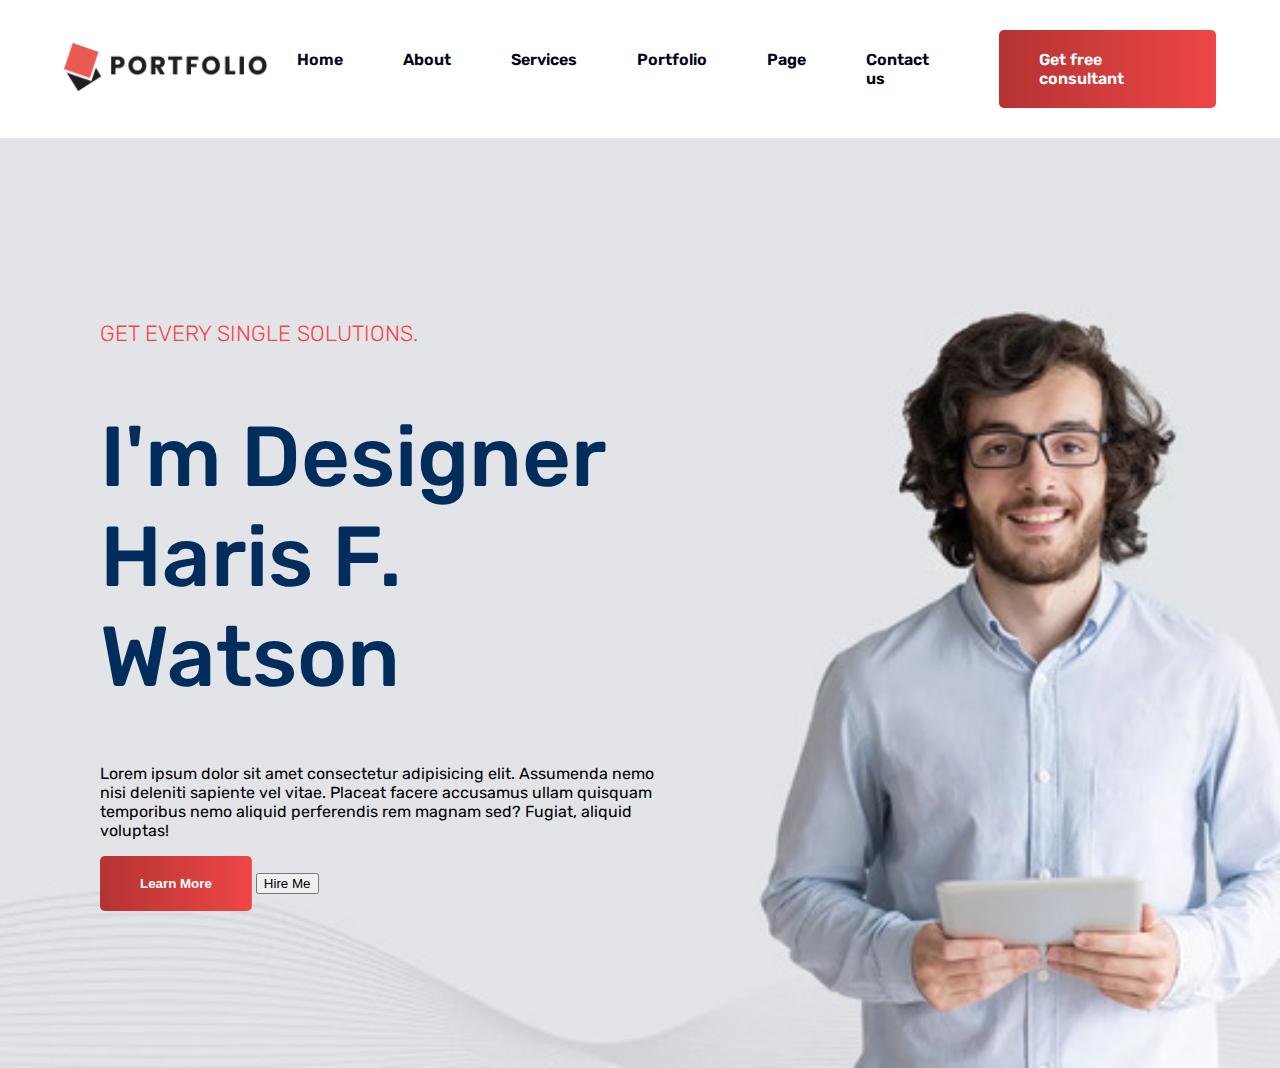
<file: index.html>
<!DOCTYPE html>
<html lang="en">

<head>
    <meta charset="UTF-8">
    <meta name="viewport" content="width=device-width, initial-scale=1.0">
    <link rel="stylesheet" href="./css/style.css">
    <title>Colorlib Portfolio</title>
</head>

<body>

    <header">
        <div class="container">
            <div class="navbar">
                <div class="logo"> <img src="./images/logo.png.webp" alt=""></div>
                <nav>
                    <ul>
                        <li><a href="">Home</a></li>
                        <li><a href="">About</a></li>
                        <li><a href="">Services</a></li>
                        <li><a href="">Portfolio</a></li>
                        <li><a href="">Page</a></li>
                        <li><a href="">Contact us</a></li>
                    </ul>
                    <a class="button">Get free consultant</a>
                </nav>
            </div>
        </div>

        </header>

        <!-- banner section -->
        <section class="banner container">
            <div class="banner ">
                <div class="banner-item">
                    <h4>Get Every single solutions.</h4>
                    <h1>I'm Designer Haris F.
                        Watson</h1>
                    <p>Lorem ipsum dolor sit amet consectetur adipisicing elit. Assumenda nemo nisi deleniti sapiente
                        vel
                        vitae. Placeat facere accusamus ullam quisquam temporibus nemo aliquid perferendis rem magnam
                        sed?
                        Fugiat, aliquid voluptas!</p>
                    <button class="button">Learn More</button>
                    <button class="hire-button">Hire Me</button>
                </div>
            </div>
        </section>


</body>


</html>
</file>
<file: css/style.css>
@import url('https://fonts.googleapis.com/css2?family=Open+Sans&family=Rubik:ital,wght@0,400;1,600&display=swap');


body {

    margin: 0;
    padding: 0;
    box-sizing: border-box;
    font-family: 'Open Sans', sans-serif;
    font-family: 'Rubik', sans-serif;
}

img {
    max-width: 100%;
}

.container {
    width: 90%;
    margin: auto;

}

header {

    /* background-color: #ef4646;  */
}

.navbar {
    display: flex;
    justify-content: space-between;
    align-items: center;
    padding: 20px 0;
}


.logo {}

.logo img {}


nav {
    display: flex;
    justify-content: space-between;
    align-items: center;
}

nav ul {
    padding: 0;
    margin: 0;
    display: flex;
    padding-right: 40px;
}

nav ul li {
    list-style: none;
    padding: 30px;

}

nav ul li a {
    text-decoration: none;
    color: #000019;
    font-weight: 600;
    transition: all 0.3s ease-out 0s;
}

nav ul li a:hover {
    color: #ef4646;

}

nav a {
    text-decoration: none;
    font-weight: 600;
    color: #000019;
}

.button {
    font-weight: 600;
    color: white;
    background-color: #ef4646;
    padding: 20px 40px;
    border-radius: 5px;
    border: 0;

    background: linear-gradient(to right, #7a2020, #ef4646);
    background-size: 200% 100%;
    background-position: right bottom;
    transition: all .3s ease-out;
}

.button:hover {
    background-position: left bottom;
}

/* banner section */

section {
    height: 70vh;
    background-image: url(./../images/final.jpg);
    background-size: cover;
    background-position: center;
    background-repeat: no-repeat;
    padding: 150px 100px;


}

.banner {}

.banner {}

.banner-item {
    width: 50%
}

.banner-item h1 {
    font-size: 85px;
    color: #002d5b;
    font-weight: 500;
    font-family: 'Rubik', sans-serif;

}

.banner-item h4 {

    color: #ef4646;
    font-size: 22px;
    font-weight: 100;
    text-transform: uppercase;
    line-height: 1.5;

}

.banner-item p {}

.banner-item button {}

.hire-button {}
</file>
